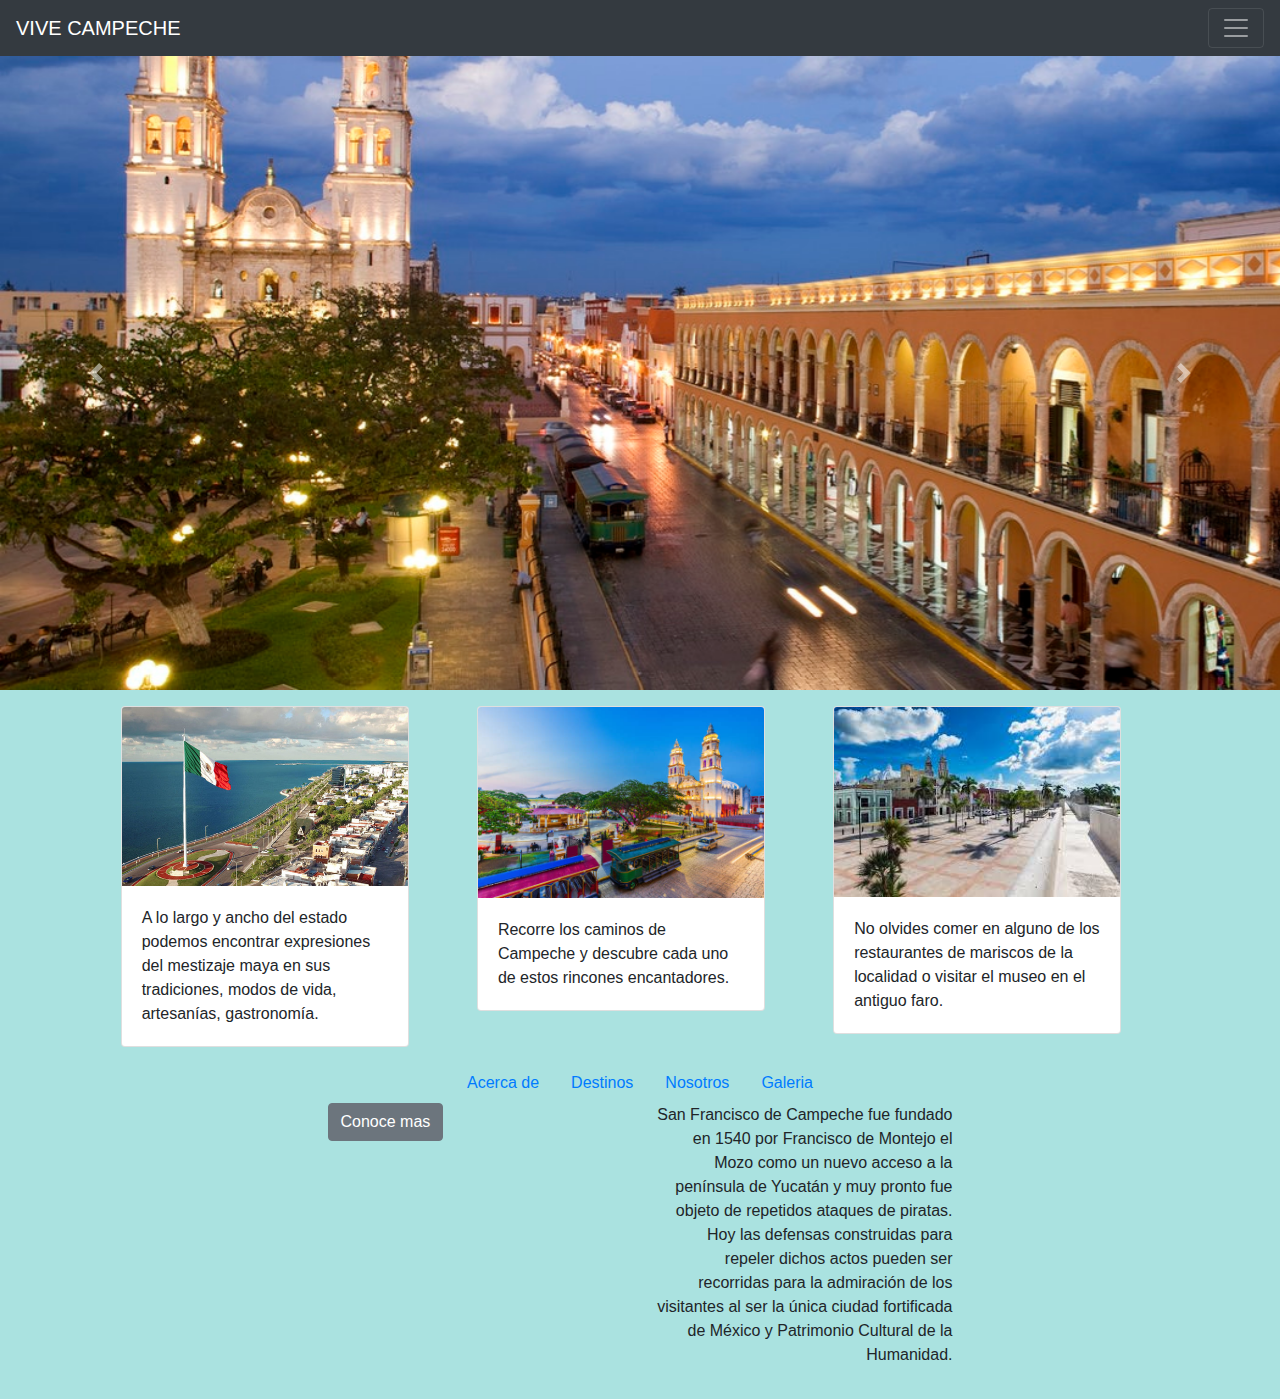
<file: campeche/index.html>
<!DOCTYPE html>
<html>
<link rel="stylesheet" href="https://maxcdn.bootstrapcdn.com/bootstrap/4.0.0/css/bootstrap.min.css" integrity="sha384-Gn5384xqQ1aoWXA+058RXPxPg6fy4IWvTNh0E263XmFcJlSAwiGgFAW/dAiS6JXm" crossorigin="anonymous">
<script src="https://code.jquery.com/jquery-3.2.1.slim.min.js" integrity="sha384-KJ3o2DKtIkvYIK3UENzmM7KCkRr/rE9/Qpg6aAZGJwFDMVNA/GpGFF93hXpG5KkN" crossorigin="anonymous"></script>
<script src="https://cdnjs.cloudflare.com/ajax/libs/popper.js/1.12.9/umd/popper.min.js" integrity="sha384-ApNbgh9B+Y1QKtv3Rn7W3mgPxhU9K/ScQsAP7hUibX39j7fakFPskvXusvfa0b4Q" crossorigin="anonymous"></script>
<script src="https://maxcdn.bootstrapcdn.com/bootstrap/4.0.0/js/bootstrap.min.js" integrity="sha384-JZR6Spejh4U02d8jOt6vLEHfe/JQGiRRSQQxSfFWpi1MquVdAyjUar5+76PVCmYl" crossorigin="anonymous"></script>

<head>
	<title>
		
	</title>
</head>

<body style="background-color:#AAE2E0;">
	<nav class="navbar navbar-dark bg-dark">
  		<a class="navbar-brand" href="#">VIVE CAMPECHE</a>
 		<button class="navbar-toggler" type="button" data-toggle="collapse" data-target="#navbarSupportedContent" aria-controls="navbarSupportedContent" aria-expanded="false" aria-label="Toggle navigation">
    		<span class="navbar-toggler-icon"></span>
  		</button>

  <div class="collapse navbar-collapse" id="navbarSupportedContent">
    <ul class="navbar-nav mr-auto">
      <li class="nav-item active">
        <a class="nav-link" href="index.html">Home <span class="sr-only">(current)</span></a>
      </li>
      <li class="nav-item">
        <a class="nav-link" href="acercade.html">Acerca de</a>
      </li>
       <li class="nav-item">
        <a class="nav-link" href="nosotros.html">Nosotros</a>
      </li>
      <li class="nav-item">
        <a class="nav-link" href="destino.html">Comentarios</a>
      </li>
      <li class="nav-item dropdown">
        <a class="nav-link dropdown-toggle" href="destino.html" id="navbarDropdown" role="button" data-toggle="dropdown" aria-haspopup="true" aria-expanded="false">
          Destinos
        </a>
        <div class="dropdown-menu" aria-labelledby="navbarDropdown">
          <a class="dropdown-item" href="ednza.html">Destino detalle</a>
           <a class="dropdown-item" href="destinosde.html">Destino Galeria</a>
          
      </li>
    </ul>
  </div>
	</nav>


	<div id="carouselExampleControls" class="carousel slide" data-ride="carousel">
  <div class="carousel-inner">
    <div class="carousel-item" style="width: 100rem;">
      <img class="d-block w-100" src="img/img2.jpg" alt="First slide">
    </div>
    <div class="carousel-item active" style="width: 100rem;">
      <img class="d-block w-100" src="img/imm1.jpg" alt="Second slide">
    </div>
  </div>
  <a class="carousel-control-prev" href="#carouselExampleControls" role="button" data-slide="prev">
    <span class="carousel-control-prev-icon" aria-hidden="true"></span>
    <span class="sr-only">Anterior</span>
  </a>
  <a class="carousel-control-next" href="#carouselExampleControls" role="button" data-slide="next">
    <span class="carousel-control-next-icon" aria-hidden="true"></span>
    <span class="sr-only">Siguiente</span>
  </a>
			</div>
	<div>
		<p> </p>
	</div>


	
	<div class="container">
	<div class="row justify-content-around" >
      <div class="col-3" >

      		<div class="card" style="width: 18rem;">
  			<img class="card-img-top" src="img/C1.jpg" alt="Card image cap">
  			<div class="card-body">
    		<p class="card-text">A lo largo y ancho del estado podemos encontrar expresiones del mestizaje maya en sus tradiciones, modos de vida, artesanías, gastronomía.</p>
  			</div>
			</div>
        
      </div>
      <div class="col-3"  >

        <div class="card" style="width: 18rem;">
  			<img class="card-img-top" src="img/C2.jpg" alt="Card image cap">
  			<div class="card-body">
    		<p class="card-text">Recorre los caminos de Campeche y descubre cada uno de estos rincones encantadores.</p>
  			</div>
			</div>

      </div>  

       <div class="col-3"  >
        <div class="card" style="width: 18rem;">
  			<img class="card-img-top" src="img/C3.jpg" alt="Card image cap">
  			<div class="card-body">
    		<p class="card-text">No olvides comer en alguno de los restaurantes de mariscos de la localidad o visitar el museo en el antiguo faro.</p>
  			</div>
			</div>

      </div>  
	<p> </p>



    </div>  
	</div>
	<p></p>
	<p></p>
	<p></p>

	<p></p>
	<p></p>
	<p></p>

  <ul class="nav justify-content-center">
  <li class="nav-item">
    <a class="nav-link active" href="acercade.html">Acerca de</a>
  </li>
  <li class="nav-item">
    <a class="nav-link" href="destinosde.html">Destinos</a>
  </li>
  <li class="nav-item">
    <a class="nav-link" href="nosotros.html">Nosotros</a>
  </li>
  <li class="nav-item">
    <a class="nav-link" href="destinosde.html">Galeria</a>
  </li>
	</ul>


	<div class="row justify-content-center">
	
		
	
			<div class="col-3">

					
					<button type="button" class="btn btn-secondary">Conoce mas</button>
				
				
			</div>

			<div class="col-3">
				<p class="text-right">San Francisco de Campeche fue fundado en 1540 por Francisco de Montejo el Mozo como un nuevo acceso a la península de Yucatán y muy pronto fue objeto de repetidos ataques de piratas.
				Hoy las defensas construidas para repeler dichos actos pueden ser recorridas para la admiración de los visitantes al ser la única ciudad fortificada de México y Patrimonio Cultural de la Humanidad.</p>

			</div>
			

		

		

	</div>

	<p></p>
	<p></p>
	<p></p>
</body>
</html>
</file>
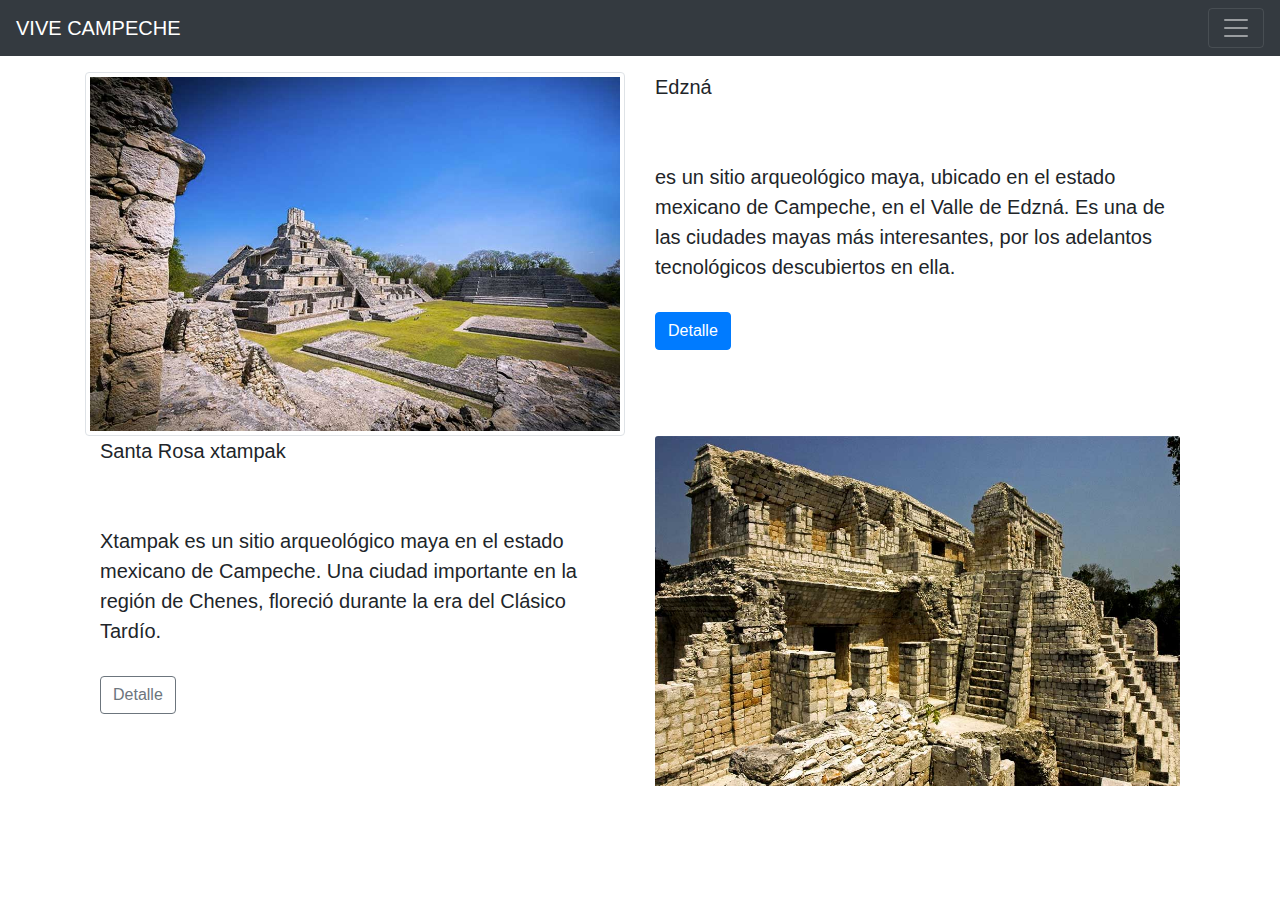
<file: campeche/destinosde.html>
<!DOCTYPE html>
<html>
<link rel="stylesheet" href="https://maxcdn.bootstrapcdn.com/bootstrap/4.0.0/css/bootstrap.min.css" integrity="sha384-Gn5384xqQ1aoWXA+058RXPxPg6fy4IWvTNh0E263XmFcJlSAwiGgFAW/dAiS6JXm" crossorigin="anonymous">
<script src="https://code.jquery.com/jquery-3.2.1.slim.min.js" integrity="sha384-KJ3o2DKtIkvYIK3UENzmM7KCkRr/rE9/Qpg6aAZGJwFDMVNA/GpGFF93hXpG5KkN" crossorigin="anonymous"></script>
<script src="https://cdnjs.cloudflare.com/ajax/libs/popper.js/1.12.9/umd/popper.min.js" integrity="sha384-ApNbgh9B+Y1QKtv3Rn7W3mgPxhU9K/ScQsAP7hUibX39j7fakFPskvXusvfa0b4Q" crossorigin="anonymous"></script>
<script src="https://maxcdn.bootstrapcdn.com/bootstrap/4.0.0/js/bootstrap.min.js" integrity="sha384-JZR6Spejh4U02d8jOt6vLEHfe/JQGiRRSQQxSfFWpi1MquVdAyjUar5+76PVCmYl" crossorigin="anonymous"></script>
<link rel="stylesheet" href="css/st.css">
<head>
	<title>Destinos</title>
</head>
<body>
	<nav class="navbar navbar-dark bg-dark">
  		<a class="navbar-brand" href="#">VIVE CAMPECHE</a>
 		<button class="navbar-toggler" type="button" data-toggle="collapse" data-target="#navbarSupportedContent" aria-controls="navbarSupportedContent" aria-expanded="false" aria-label="Toggle navigation">
    		<span class="navbar-toggler-icon"></span>
  		</button>

  <div class="collapse navbar-collapse" id="navbarSupportedContent">
    <ul class="navbar-nav mr-auto">
      <li class="nav-item active">
        <a class="nav-link" href="index.html">Home <span class="sr-only">(current)</span></a>
      </li>
      <li class="nav-item">
        <a class="nav-link" href="acercade.html">Acerca de</a>
      </li>
       <li class="nav-item">
        <a class="nav-link" href="Nosotros.html">Nosotros</a>
      </li>
       <li class="nav-item">
        <a class="nav-link" href="destino.html">Comentarios</a>
      </li>
      <li class="nav-item dropdown">
        <a class="nav-link dropdown-toggle" href="destinos.html" id="navbarDropdown" role="button" data-toggle="dropdown" aria-haspopup="true" aria-expanded="false">
          Destinos
        </a>
        <div class="dropdown-menu" aria-labelledby="navbarDropdown">
          <a class="dropdown-item" href="ednza.html">Destino detalle</a>
           <a class="dropdown-item" href="destinosde.html">Destino Galeria</a>
      </li>
    </ul>
  </div>
	</nav>


<P></P>
<P></P>
<P></P>

<div class="container">
  <div class="row">
    <div class="col-sm">
      
      <img src="img/D1.jpg"  class="img-thumbnail">
    </div>
    <div class="col-sm">
    		<p class="lead">
    				Edzná
    				<br>
    				<br>
    				<br>
					 es un sitio arqueológico maya, ubicado en el estado mexicano de Campeche, en el Valle de Edzná. Es una de las ciudades mayas más interesantes, por los adelantos tecnológicos descubiertos en ella.
    				<br>
    				<br> 
    				<a href="ednza.html" class="btn btn-primary">Detalle</a>
  </div>
</div>
<div class="container">
  <div class="row">
    <div class="col-sm">
      <p class="lead">
    				Santa Rosa xtampak
    				<br>
    				<br>
    				<br>
					 Xtampak es un sitio arqueológico maya en el estado mexicano de Campeche. Una ciudad importante en la región de Chenes, floreció durante la era del Clásico Tardío.
    				<br>
    				<br> 
    				<button type="button" class="btn btn-outline-secondary">Detalle</button>
    </div>
    <div class="col-sm">
    		 	<img class="card-img-top" src="img/D2.jpg" alt="Card image cap">
    </div>   
  </div>
</div>

</body>
</html>
</file>
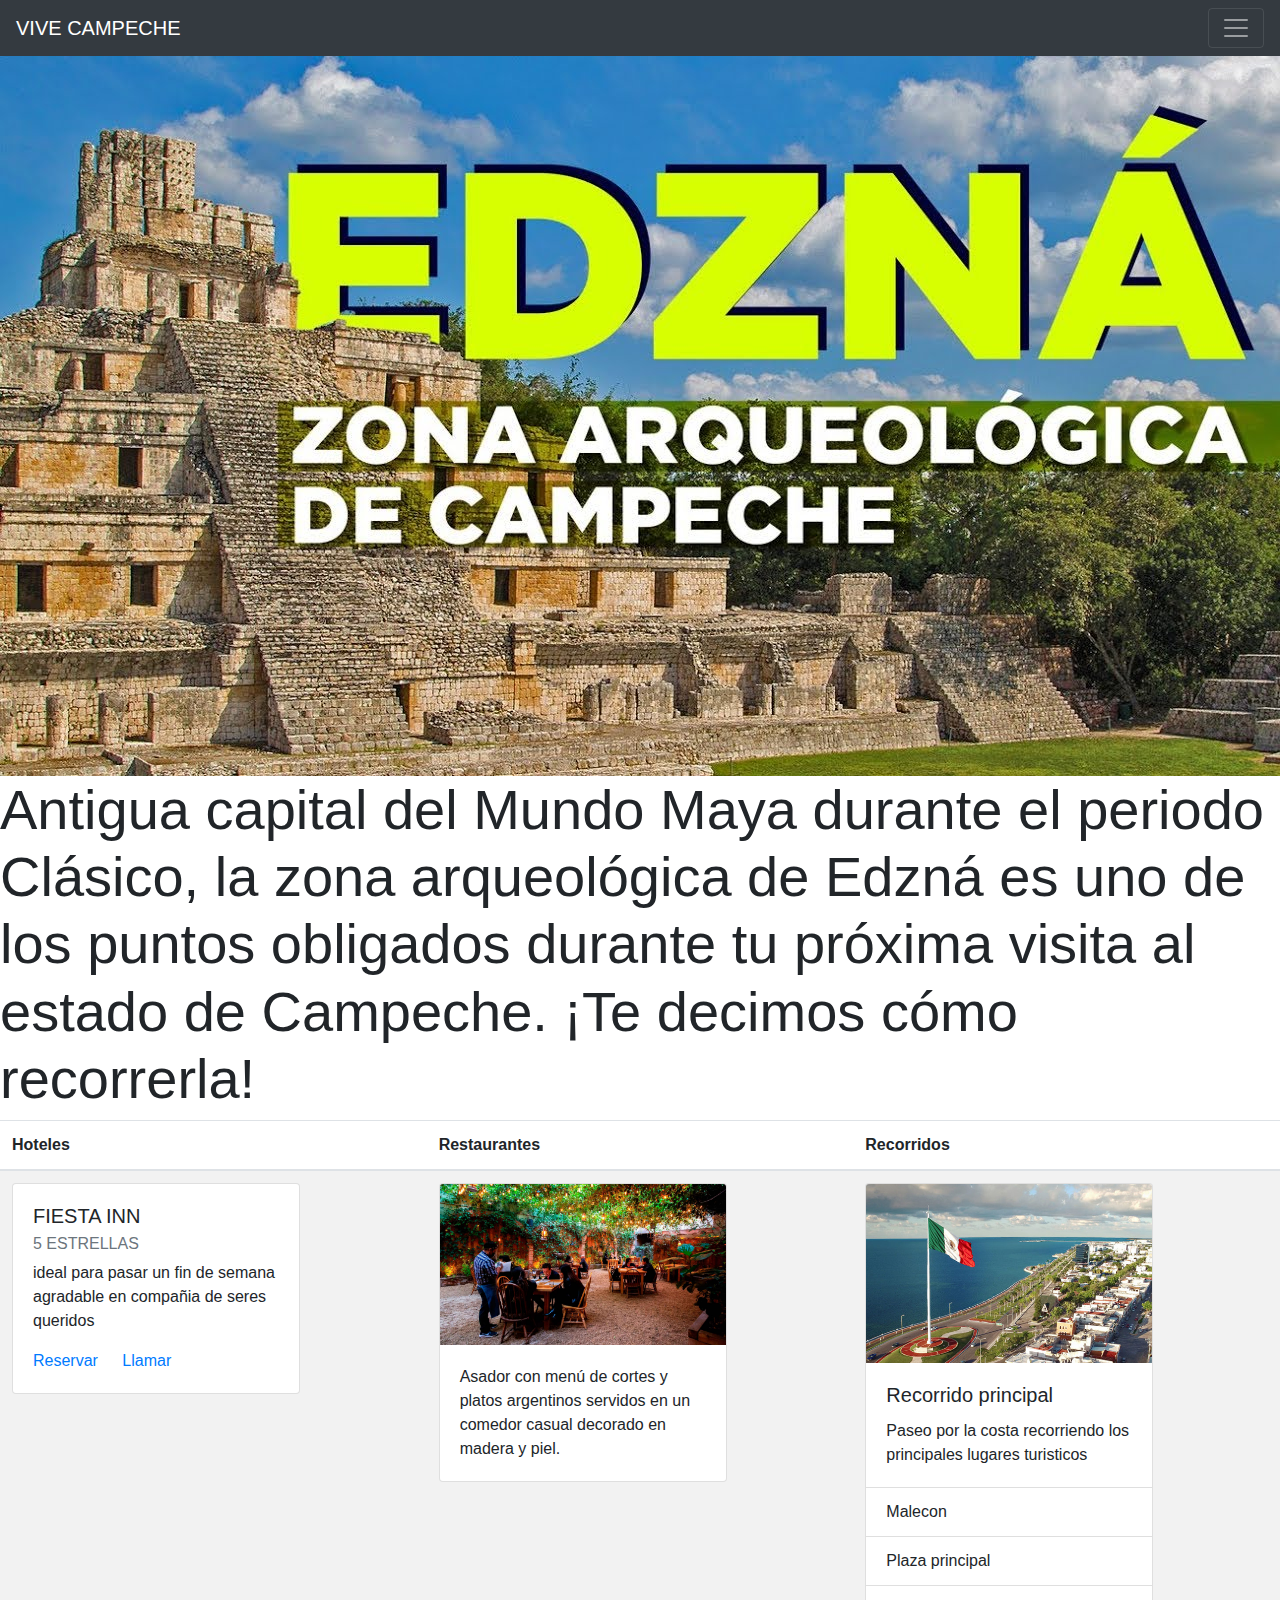
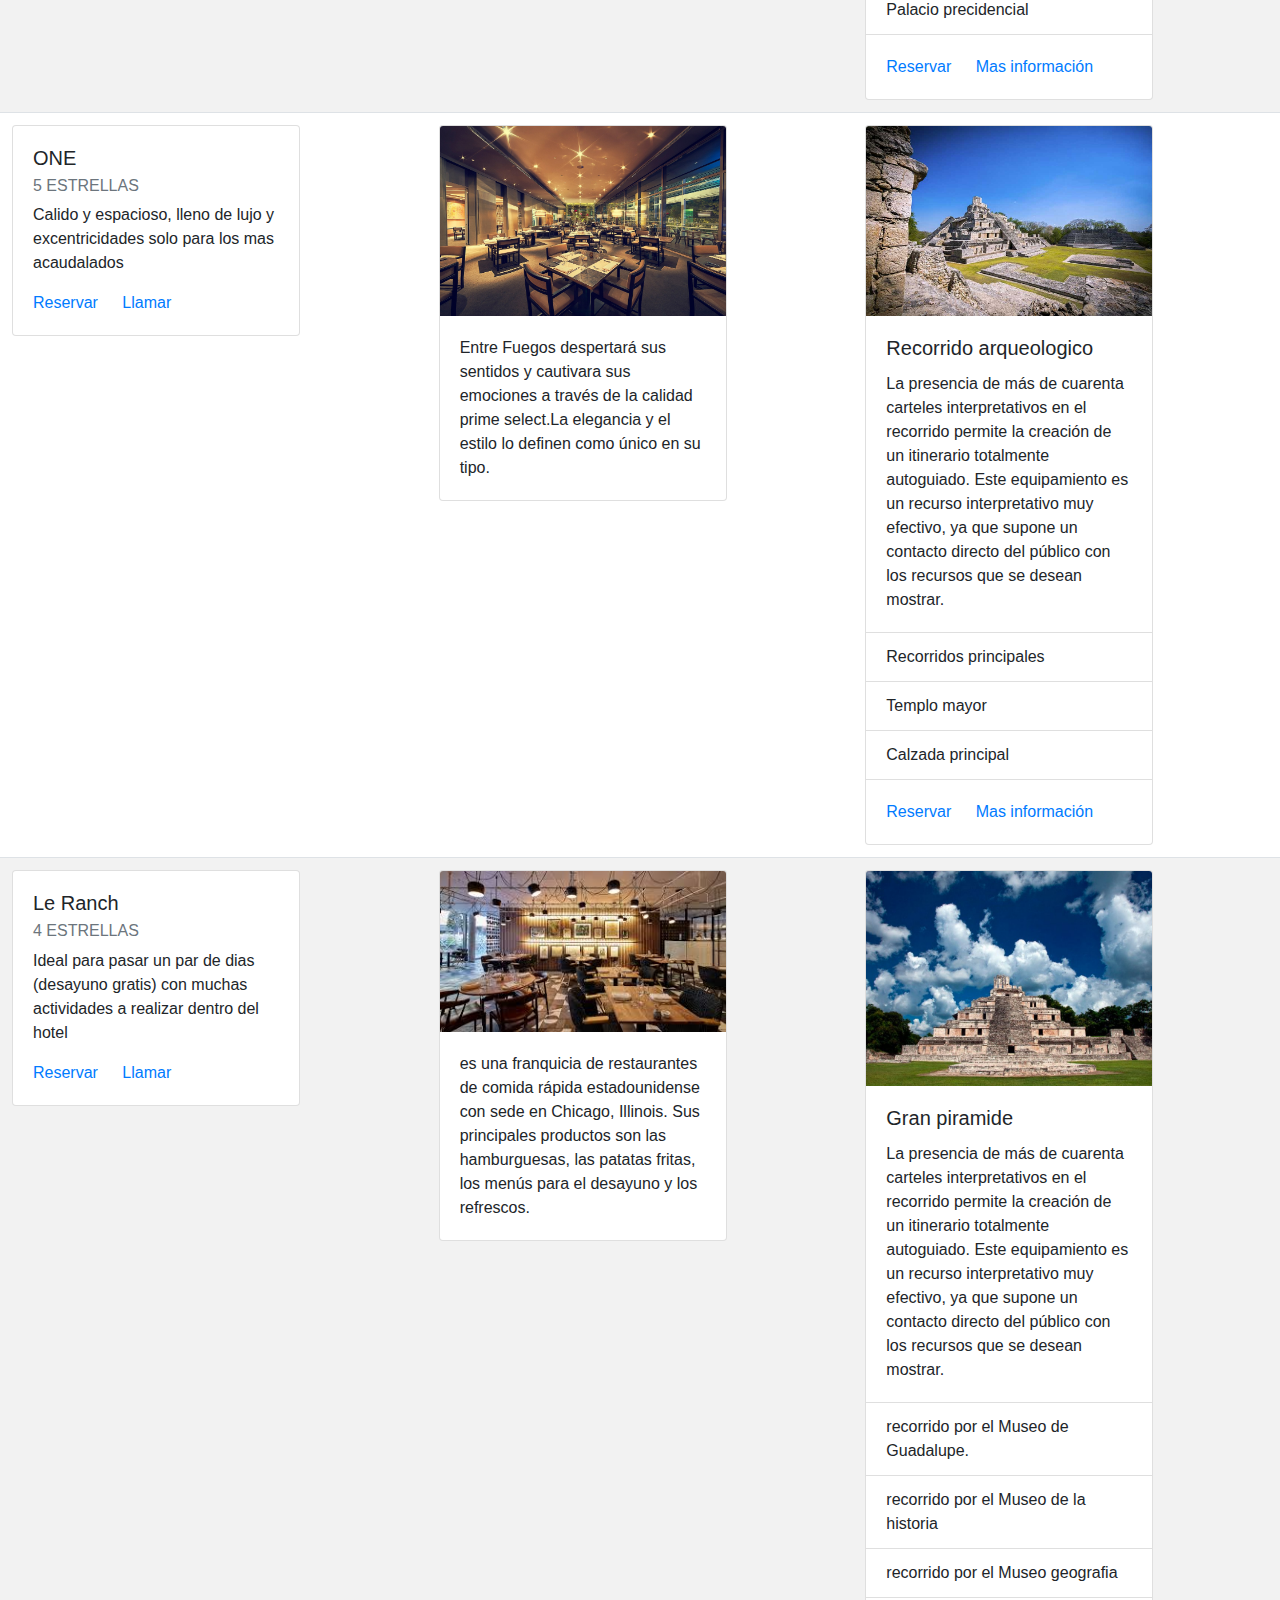
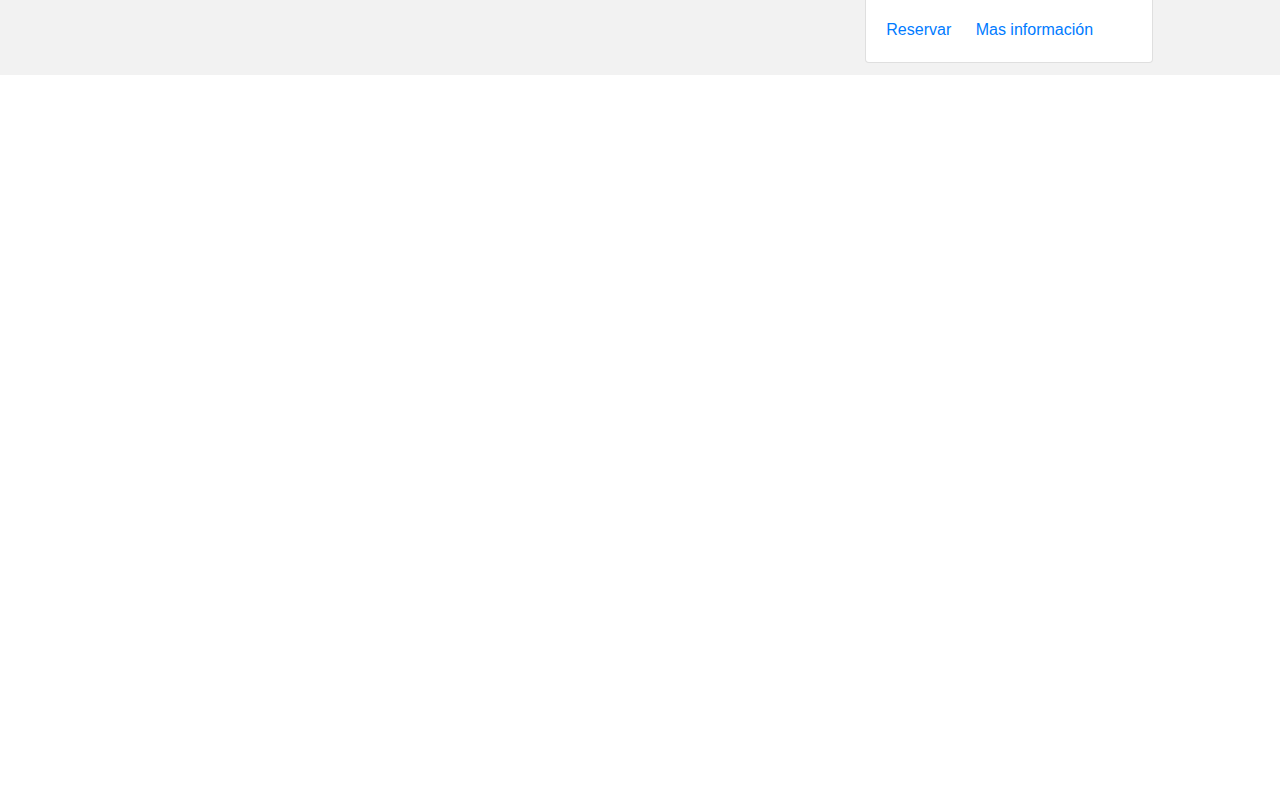
<file: campeche/ednza.html>
<!DOCTYPE html>
<html>
<link rel="stylesheet" href="https://maxcdn.bootstrapcdn.com/bootstrap/4.0.0/css/bootstrap.min.css" integrity="sha384-Gn5384xqQ1aoWXA+058RXPxPg6fy4IWvTNh0E263XmFcJlSAwiGgFAW/dAiS6JXm" crossorigin="anonymous">
<script src="https://code.jquery.com/jquery-3.2.1.slim.min.js" integrity="sha384-KJ3o2DKtIkvYIK3UENzmM7KCkRr/rE9/Qpg6aAZGJwFDMVNA/GpGFF93hXpG5KkN" crossorigin="anonymous"></script>
<script src="https://cdnjs.cloudflare.com/ajax/libs/popper.js/1.12.9/umd/popper.min.js" integrity="sha384-ApNbgh9B+Y1QKtv3Rn7W3mgPxhU9K/ScQsAP7hUibX39j7fakFPskvXusvfa0b4Q" crossorigin="anonymous"></script>
<script src="https://maxcdn.bootstrapcdn.com/bootstrap/4.0.0/js/bootstrap.min.js" integrity="sha384-JZR6Spejh4U02d8jOt6vLEHfe/JQGiRRSQQxSfFWpi1MquVdAyjUar5+76PVCmYl" crossorigin="anonymous"></script>
<link rel="stylesheet" href="css/st.css">
<head>
	<title>Destinos</title>
</head>
<body>
	<nav class="navbar navbar-dark bg-dark">
  		<a class="navbar-brand" href="#">VIVE CAMPECHE</a>
 		<button class="navbar-toggler" type="button" data-toggle="collapse" data-target="#navbarSupportedContent" aria-controls="navbarSupportedContent" aria-expanded="false" aria-label="Toggle navigation">
    		<span class="navbar-toggler-icon"></span>
  		</button>

  <div class="collapse navbar-collapse" id="navbarSupportedContent">
    <ul class="navbar-nav mr-auto">
      <li class="nav-item active">
        <a class="nav-link" href="index.html">Home <span class="sr-only">(current)</span></a>
      </li>
      <li class="nav-item">
        <a class="nav-link" href="acercade.html">Acerca de</a>
      </li>
       <li class="nav-item">
        <a class="nav-link" href="Nosotros.html">Nosotros</a>
      </li>
       <li class="nav-item">
        <a class="nav-link" href="destino.html">Comentarios</a>
      </li>
      <li class="nav-item dropdown">
        <a class="nav-link dropdown-toggle" href="destinos.html" id="navbarDropdown" role="button" data-toggle="dropdown" aria-haspopup="true" aria-expanded="false">
          Destinos
        </a>
        <div class="dropdown-menu" aria-labelledby="navbarDropdown">
           <a class="dropdown-item" href="ednza.html">Destino detalle</a>
           <a class="dropdown-item" href="destinosde.html">Destino Galeria</a>
          
      </li>
    </ul>
  </div>
	</nav>
<div>
	<img src="img/E_0.jpg" class="img-fluid" alt="Responsive image">
</div>

	<div>

		<h1 class="display-4">Antigua capital del Mundo Maya durante el periodo Clásico, la zona arqueológica de Edzná es uno de los puntos obligados durante tu próxima visita al estado de Campeche. ¡Te decimos cómo recorrerla!</h1>

	</div>
	
	<div>
		<table class="table table-striped">
  <thead>
    <tr>
      
      <th scope="col">Hoteles</th>
      <th scope="col">Restaurantes</th>
      <th scope="col">Recorridos</th>
    </tr>
  </thead>
  <tbody>
    <tr>
  
      <td>
      	<div class="card" style="width: 18rem;">
		  <div class="card-body">
		    <h5 class="card-title">FIESTA INN</h5>
		    <h6 class="card-subtitle mb-2 text-muted">5 ESTRELLAS</h6>
		    <p class="card-text">ideal para pasar un fin de semana agradable en compañia de seres queridos</p>
		    <a href="#" class="card-link">Reservar</a>
		    <a href="#" class="card-link">Llamar</a>
		  </div>
		</div>
      </td>
		  
      <td>
      	<div class="card" style="width: 18rem;">
		  <img class="card-img-top" src="img/R1.jpg" alt="Card image cap">
		  <div class="card-body">
		    <p class="card-text">Asador con menú de cortes y platos argentinos servidos en un comedor casual decorado en madera y piel.</p>
		  </div>
		</div>
      </td>


      <td>
      	 <div class="card" style="width: 18rem;">
  <img class="card-img-top" src="img/C1.jpg" alt="Card image cap">
  <div class="card-body">
    <h5 class="card-title">Recorrido principal</h5>
    <p class="card-text">Paseo por la costa recorriendo los principales lugares turisticos</p>
  </div>
  <ul class="list-group list-group-flush">
    <li class="list-group-item">Malecon</li>
    <li class="list-group-item">Plaza principal</li>
    <li class="list-group-item">Palacio precidencial</li>
  </ul>
  <div class="card-body">
    <a href="#" class="card-link">Reservar</a>
    <a href="#" class="card-link">Mas información</a>
  </div>
</div>
      </td>
    </tr>
    <tr>
      
      <td>
      	<div class="card" style="width: 18rem;">
		  <div class="card-body">
		    <h5 class="card-title">ONE</h5>
		    <h6 class="card-subtitle mb-2 text-muted">5 ESTRELLAS</h6>
		    <p class="card-text">Calido y espacioso, lleno de lujo y excentricidades solo para los mas acaudalados</p>
		    <a href="#" class="card-link">Reservar</a>
		    <a href="#" class="card-link">Llamar</a>
		  </div>
		</div>
      </td>
      <td>
      	 <div class="card" style="width: 18rem;">
		  <img class="card-img-top" src="img/R2.jpg" alt="Card image cap">
		  <div class="card-body">
		    <p class="card-text">Entre Fuegos despertará sus sentidos y cautivara sus emociones a través de la calidad prime select.La elegancia y el estilo lo definen como único en su tipo.</p>
		  </div>
		</div>
      </td>
      <td>
      	
      				<div class="card" style="width: 18rem;">
					  <img class="card-img-top" src="img/D1.jpg" alt="Card image cap">
					  <div class="card-body">
					    <h5 class="card-title">Recorrido arqueologico</h5>
					    <p class="card-text">La presencia de más de cuarenta carteles interpretativos en el recorrido permite la creación de un itinerario totalmente autoguiado. Este equipamiento es un recurso interpretativo muy efectivo, ya que supone un contacto directo del público con los recursos que se desean mostrar.</p>
					  </div>
					  <ul class="list-group list-group-flush">
					    <li class="list-group-item">Recorridos principales</li>
					    <li class="list-group-item">Templo mayor</li>
					    <li class="list-group-item">Calzada principal</li>
					  </ul>
					  <div class="card-body">
					    <a href="#" class="card-link">Reservar</a>
    					<a href="#" class="card-link">Mas información</a>
					  </div>
					</div>

      </td>
    </tr>
    <tr>
    
      <td>
      	<div class="card" style="width: 18rem;">
		  <div class="card-body">
		    <h5 class="card-title">Le Ranch</h5>
		    <h6 class="card-subtitle mb-2 text-muted">4 ESTRELLAS</h6>
		    <p class="card-text">Ideal para pasar un par de dias (desayuno gratis) con muchas actividades a realizar dentro del hotel</p>
		    <a href="#" class="card-link">Reservar</a>
		    <a href="#" class="card-link">Llamar</a>
		  </div>
		</div>
      </td>
      <td>
      	 <div class="card" style="width: 18rem;">
		  <img class="card-img-top" src="img/R3.jpg" alt="Card image cap">
		  <div class="card-body">
		    <p class="card-text">es una franquicia de restaurantes de comida rápida estadounidense con sede en Chicago, Illinois.​ Sus principales productos son las hamburguesas, las patatas fritas, los menús para el desayuno y los refrescos.</p>
		  </div>
		</div>
      </td>
      <td><div class="card" style="width: 18rem;">
  <img class="card-img-top" src="img/E_1.jpg" alt="Card image cap">
  <div class="card-body">
    <h5 class="card-title">Gran piramide</h5>
    <p class="card-text">La presencia de más de cuarenta carteles interpretativos en el recorrido permite la creación de un itinerario totalmente autoguiado. Este equipamiento es un recurso interpretativo muy efectivo, ya que supone un contacto directo del público con los recursos que se desean mostrar.</p>
  </div>
  <ul class="list-group list-group-flush">
    <li class="list-group-item"> recorrido por el Museo de Guadalupe.</li>
    <li class="list-group-item"> recorrido por el Museo de la historia</li>
    <li class="list-group-item"> recorrido por el Museo geografia</li>
  </ul>
  <div class="card-body">
   <a href="#" class="card-link">Reservar</a>
    <a href="#" class="card-link">Mas información</a>
  </div>
</div></td>
    </tr>
  </tbody>
</table>
	</div>

	<div class="embed-responsive embed-responsive-16by9">
  <iframe class="embed-responsive-item" src="https://www.google.com/maps/place/Campeche,+Camp./@19.8305579,-90.6148574,12z/data=!3m1!4b1!4m5!3m4!1s0x85f83396176b136d:0xe93d8e4c95f26244!8m2!3d19.8301251!4d-90.5349087" allowfullscreen></iframe>
</div>
</body>
</html>
</file>
<file: campeche/css/st.css>
#bodi{
  margin-left: 500px;
  margin-right: 10px;
  margin-top: 0px;
  margin-bottom: 10px;
}

#f-group {
    display: flex;
    align-items: center;
}
</file>
